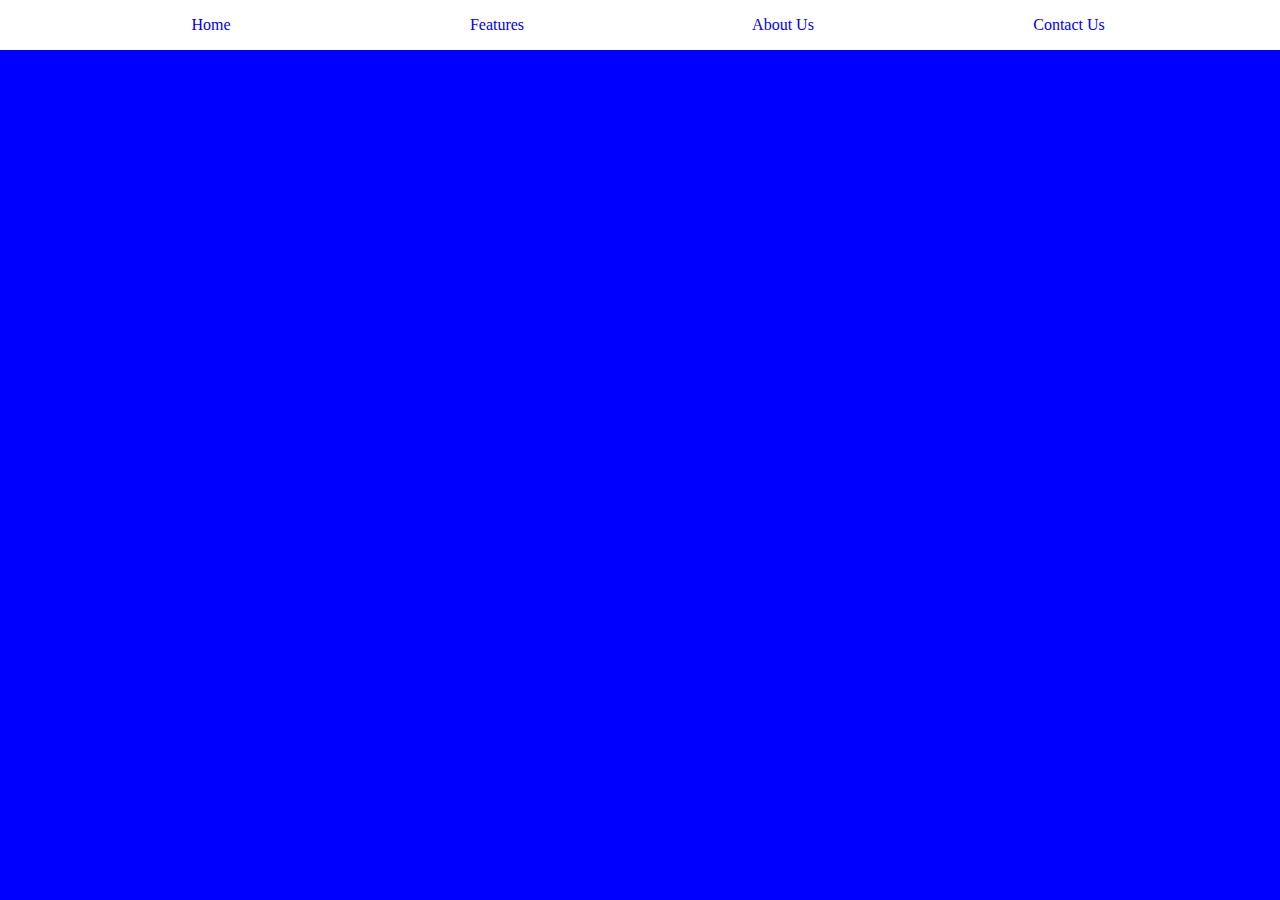
<file: index.html>
<!DOCTYPE html>
<html lang="en">
<head>
    <meta charset="UTF-8">
    <meta name="viewport" content="width=device-width, initial-scale=1.0">
    <title>Document</title>
    <link rel="stylesheet" href="style.css">
</head>
<body>
    <div class="container">
        <ol>
          <li><a href="#">home</a><div class="line"></div></li>
          <li><a href="#">features</a><div class="line"></div></li>
          <li><a href="#">about us</a><div class="line"></div></li>
          <li><a href="#">contact us</a><div class="line"></div></li>
      </ol>
       
    </div>
</body>
</html>
</file>
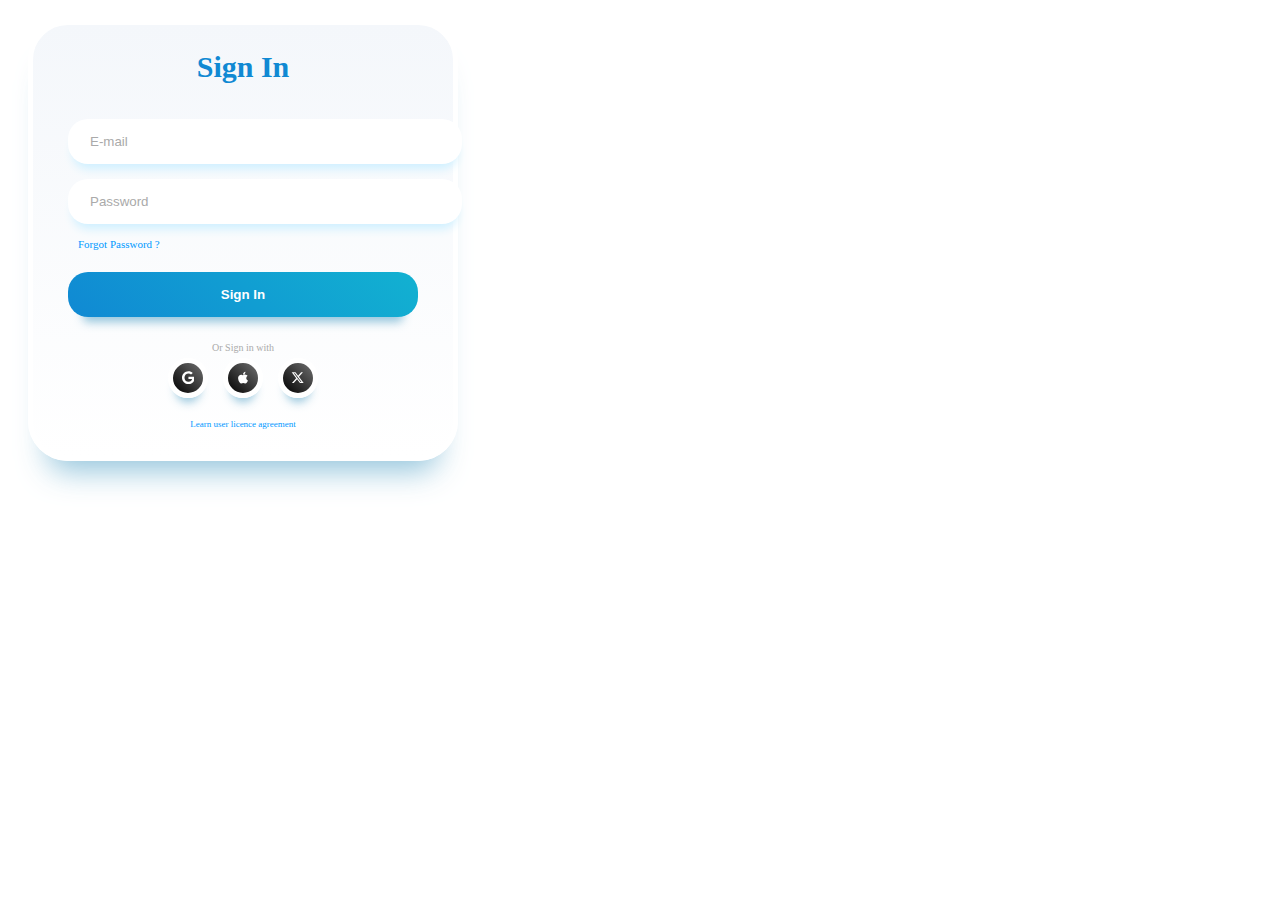
<file: a_form.html>
<!DOCTYPE html>
<html lang="en">
<head>
    <meta charset="UTF-8">
    <meta name="viewport" content="width=device-width, initial-scale=1.0">
    <title>Document</title>
    <link rel="stylesheet" href="a_form.css">
</head>
<body>
    
    <div class="container">
        <div class="heading">Sign In</div>
        <form action="" class="form">
          <input required="" class="input" type="email" name="email" id="email" placeholder="E-mail">
          <input required="" class="input" type="password" name="password" id="password" placeholder="Password">
          <span class="forgot-password"><a href="#">Forgot Password ?</a></span>
          <input class="login-button" type="submit" value="Sign In">
          
        </form>
        <div class="social-account-container">
            <span class="title">Or Sign in with</span>
            <div class="social-accounts">
              <button class="social-button google">
                <svg class="svg" xmlns="http://www.w3.org/2000/svg" height="1em" viewBox="0 0 488 512">
                  <path d="M488 261.8C488 403.3 391.1 504 248 504 110.8 504 0 393.2 0 256S110.8 8 248 8c66.8 0 123 24.5 166.3 64.9l-67.5 64.9C258.5 52.6 94.3 116.6 94.3 256c0 86.5 69.1 156.6 153.7 156.6 98.2 0 135-70.4 140.8-106.9H248v-85.3h236.1c2.3 12.7 3.9 24.9 3.9 41.4z"></path>
                </svg></button>
              <button class="social-button apple">
                <svg class="svg" xmlns="http://www.w3.org/2000/svg" height="1em" viewBox="0 0 384 512">
                  <path d="M318.7 268.7c-.2-36.7 16.4-64.4 50-84.8-18.8-26.9-47.2-41.7-84.7-44.6-35.5-2.8-74.3 20.7-88.5 20.7-15 0-49.4-19.7-76.4-19.7C63.3 141.2 4 184.8 4 273.5q0 39.3 14.4 81.2c12.8 36.7 59 126.7 107.2 125.2 25.2-.6 43-17.9 75.8-17.9 31.8 0 48.3 17.9 76.4 17.9 48.6-.7 90.4-82.5 102.6-119.3-65.2-30.7-61.7-90-61.7-91.9zm-56.6-164.2c27.3-32.4 24.8-61.9 24-72.5-24.1 1.4-52 16.4-67.9 34.9-17.5 19.8-27.8 44.3-25.6 71.9 26.1 2 49.9-11.4 69.5-34.3z"></path>
                </svg>
              </button>
              <button class="social-button twitter">
                <svg class="svg" xmlns="http://www.w3.org/2000/svg" height="1em" viewBox="0 0 512 512">
                  <path d="M389.2 48h70.6L305.6 224.2 487 464H345L233.7 318.6 106.5 464H35.8L200.7 275.5 26.8 48H172.4L272.9 180.9 389.2 48zM364.4 421.8h39.1L151.1 88h-42L364.4 421.8z"></path>
                </svg>
              </button>
            </div>
          </div>
          <span class="agreement"><a href="#">Learn user licence agreement</a></span>
      </div>
</body>
</html>
</file>
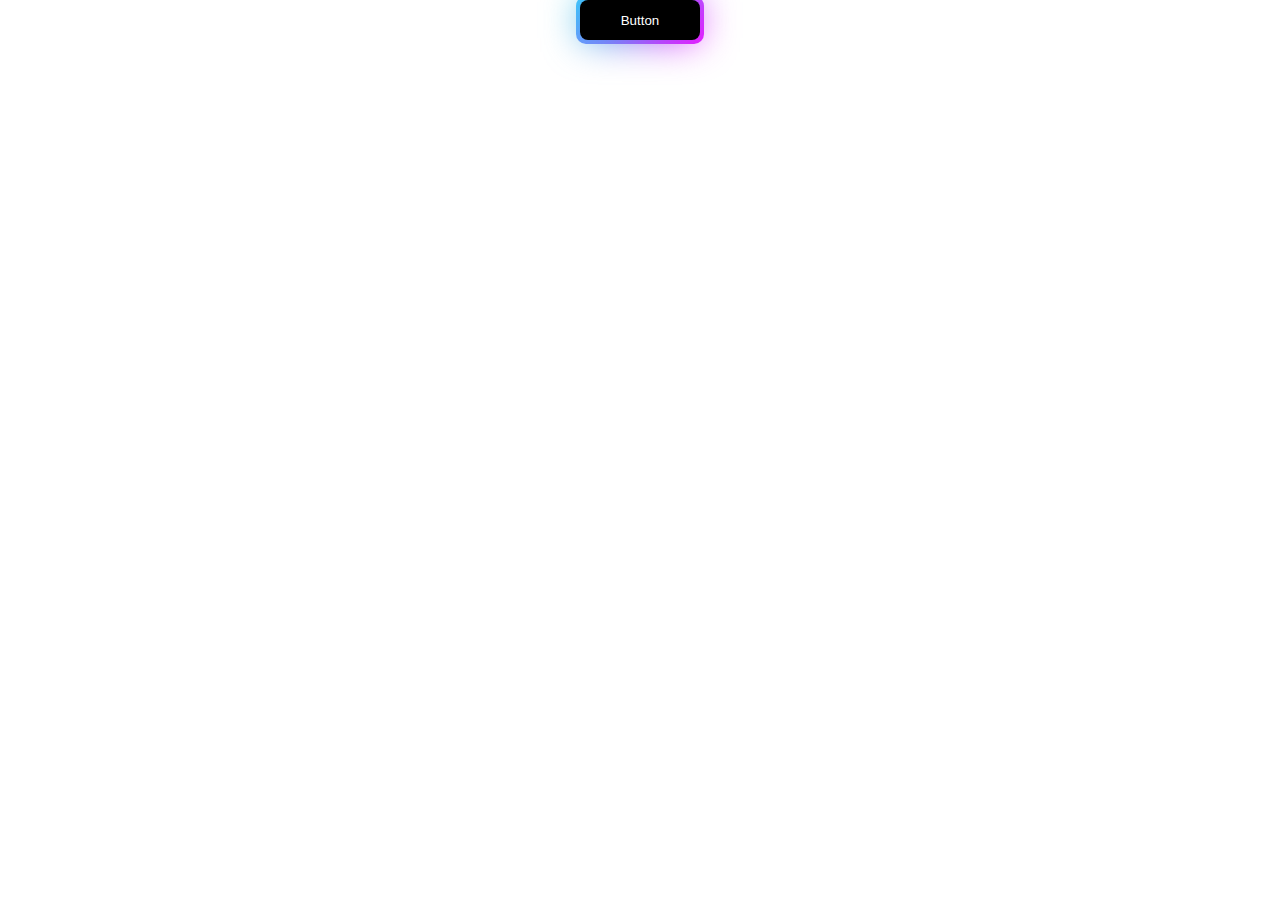
<file: background_image.html>
<!DOCTYPE html>
<html lang="en">

<head>
    <meta charset="UTF-8">
    <meta name="viewport" content="width=device-width, initial-scale=1.0">
    <title>Document</title>
    <link rel="stylesheet" href="backgroud.css">
</head>

<body>
    <div class="container">
        <button class="button">
            Button
          </button>
        <!-- <div class="box1">
<div class="box_2"></div>
        </div>
        <div class="box2">
            <img src="https://media.istockphoto.com/id/487547456/photo/big-ben-and-the-parliament-in-london.jpg?s=2048x2048&w=is&k=20&c=gmTq_MoV4ua6FeuIw1-iGskrQyb5PzkY5LZIc_Da_TM="
                alt="">
        </div> -->
    </div>
</body>

</html>
</file>
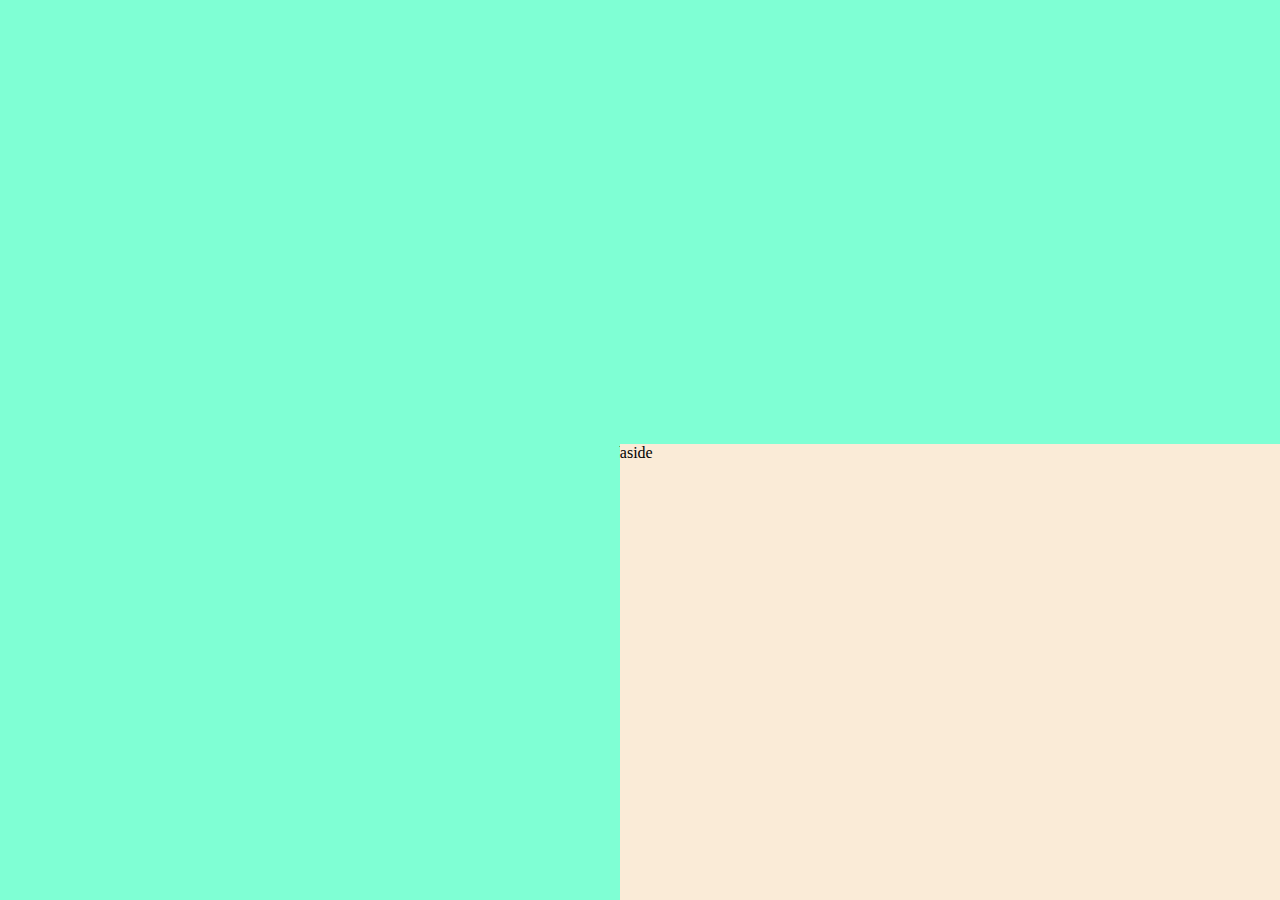
<file: grid.html>
<!DOCTYPE html>
<html lang="en">
<head>
    <meta charset="UTF-8">
    <meta name="viewport" content="width=device-width, initial-scale=1.0">
    <title>Document</title>
    <link rel="stylesheet" href="grid.css">
</head>
<body>
    <div class="container">
        <div class="item item-6">footer</div>
        <div class="item item-1">header</div>
        <div class="item item-2">aside</div>
        <div class="item item-3">body</div>
        <div class="item item-4">body-2</div>
        <div class="item item-5">aside</div>
    </div>
</body>
</html>
</file>
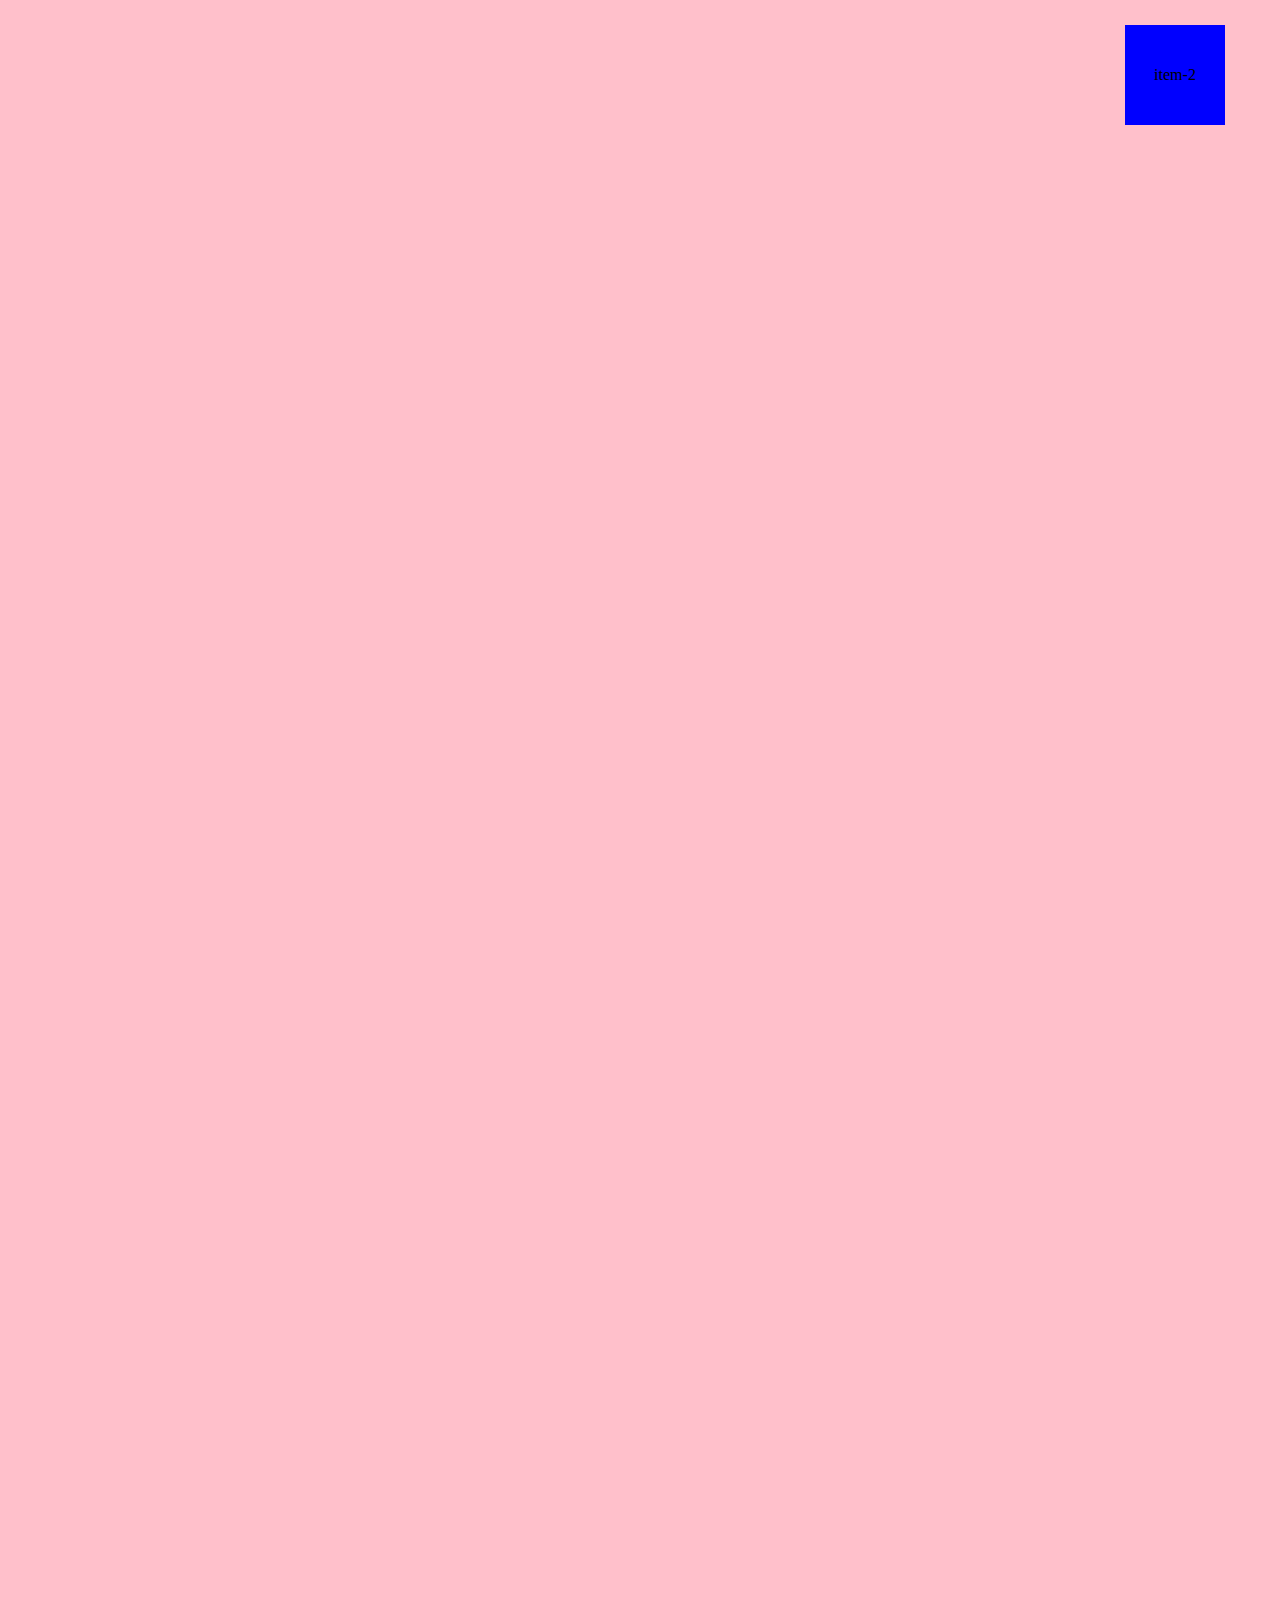
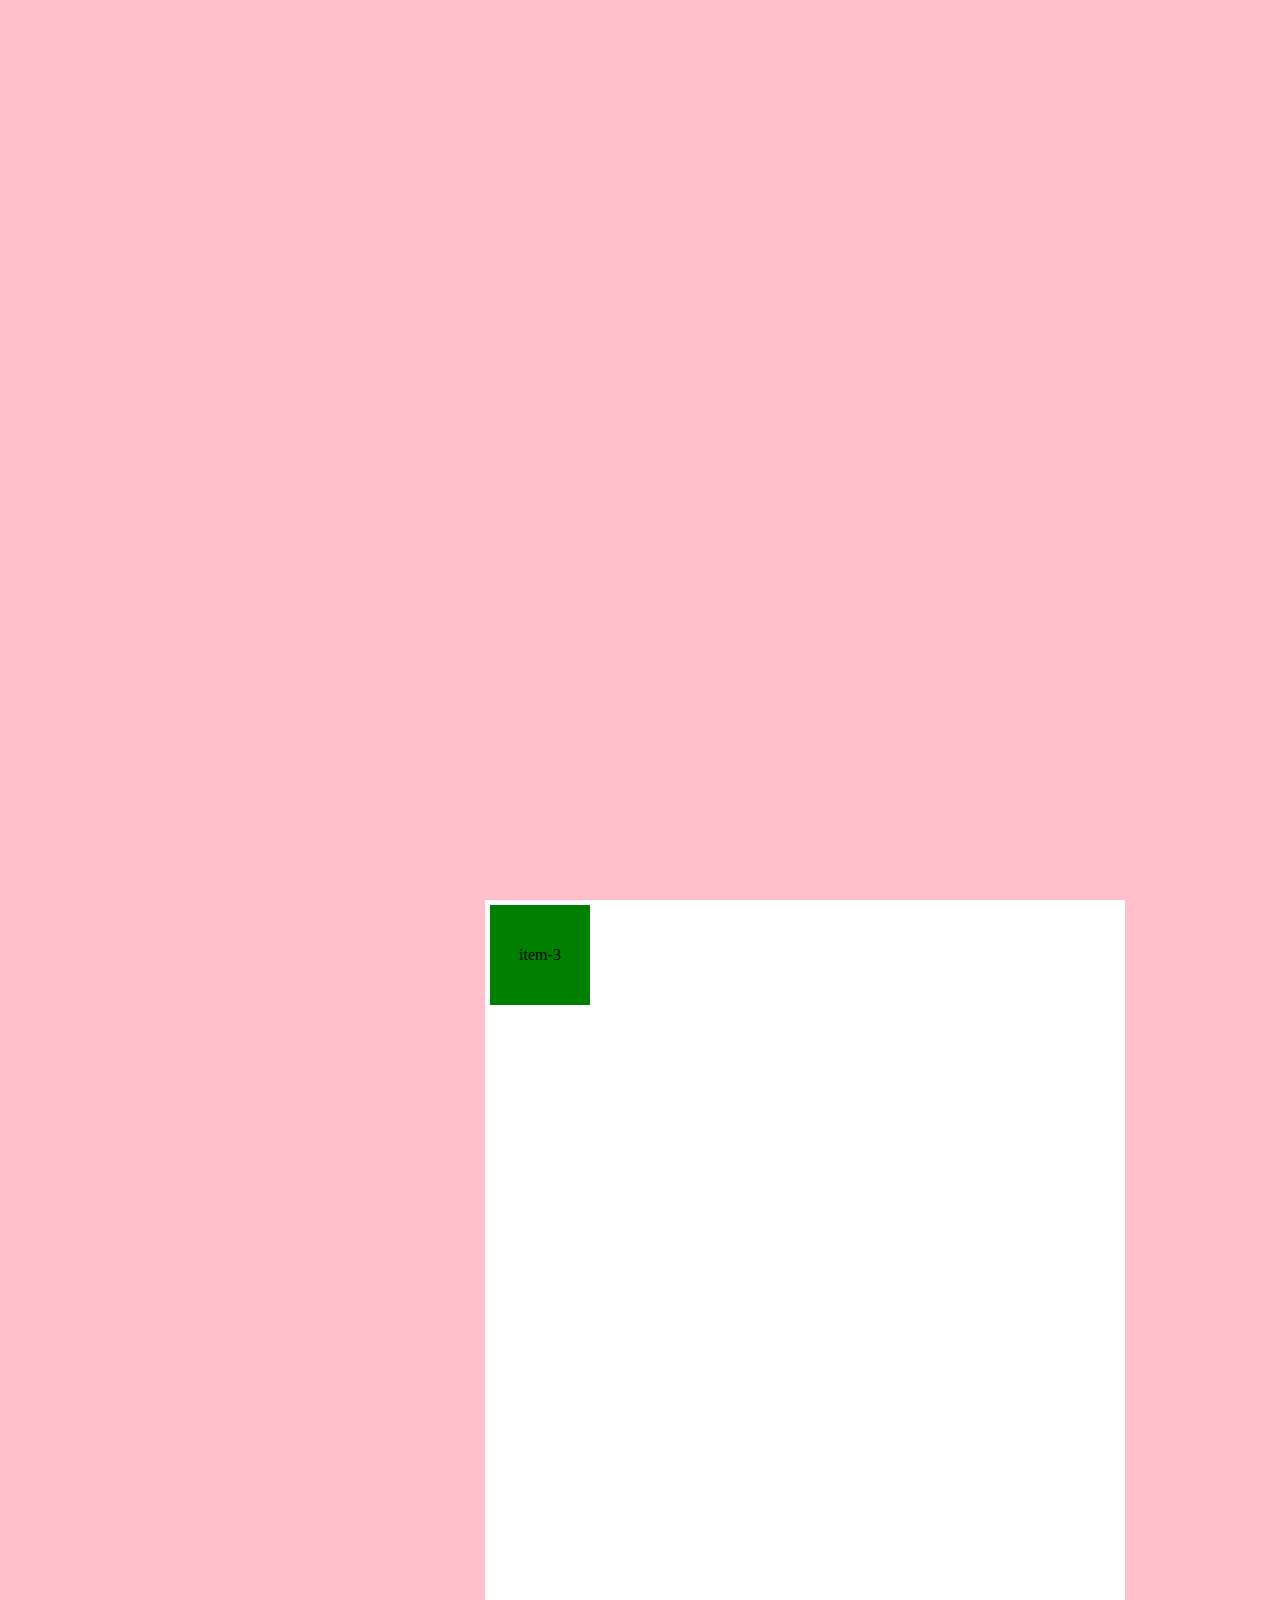
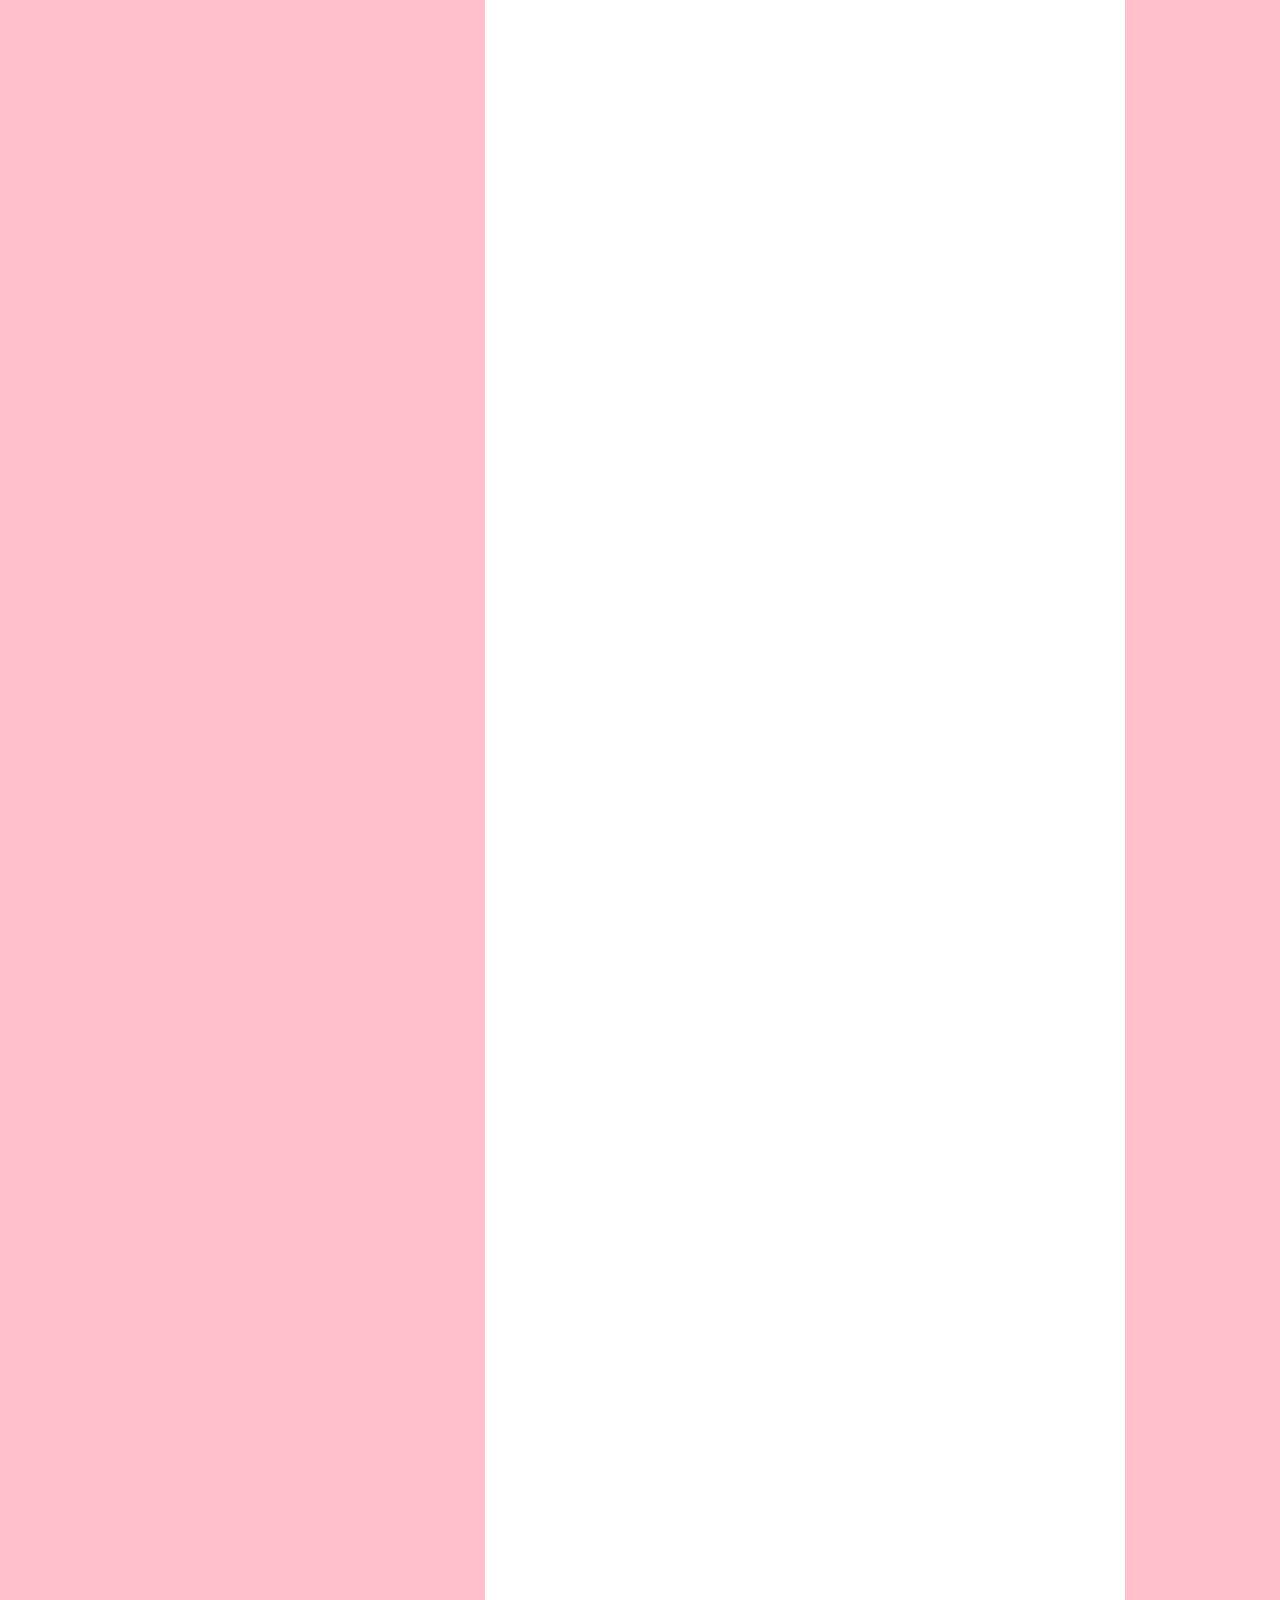
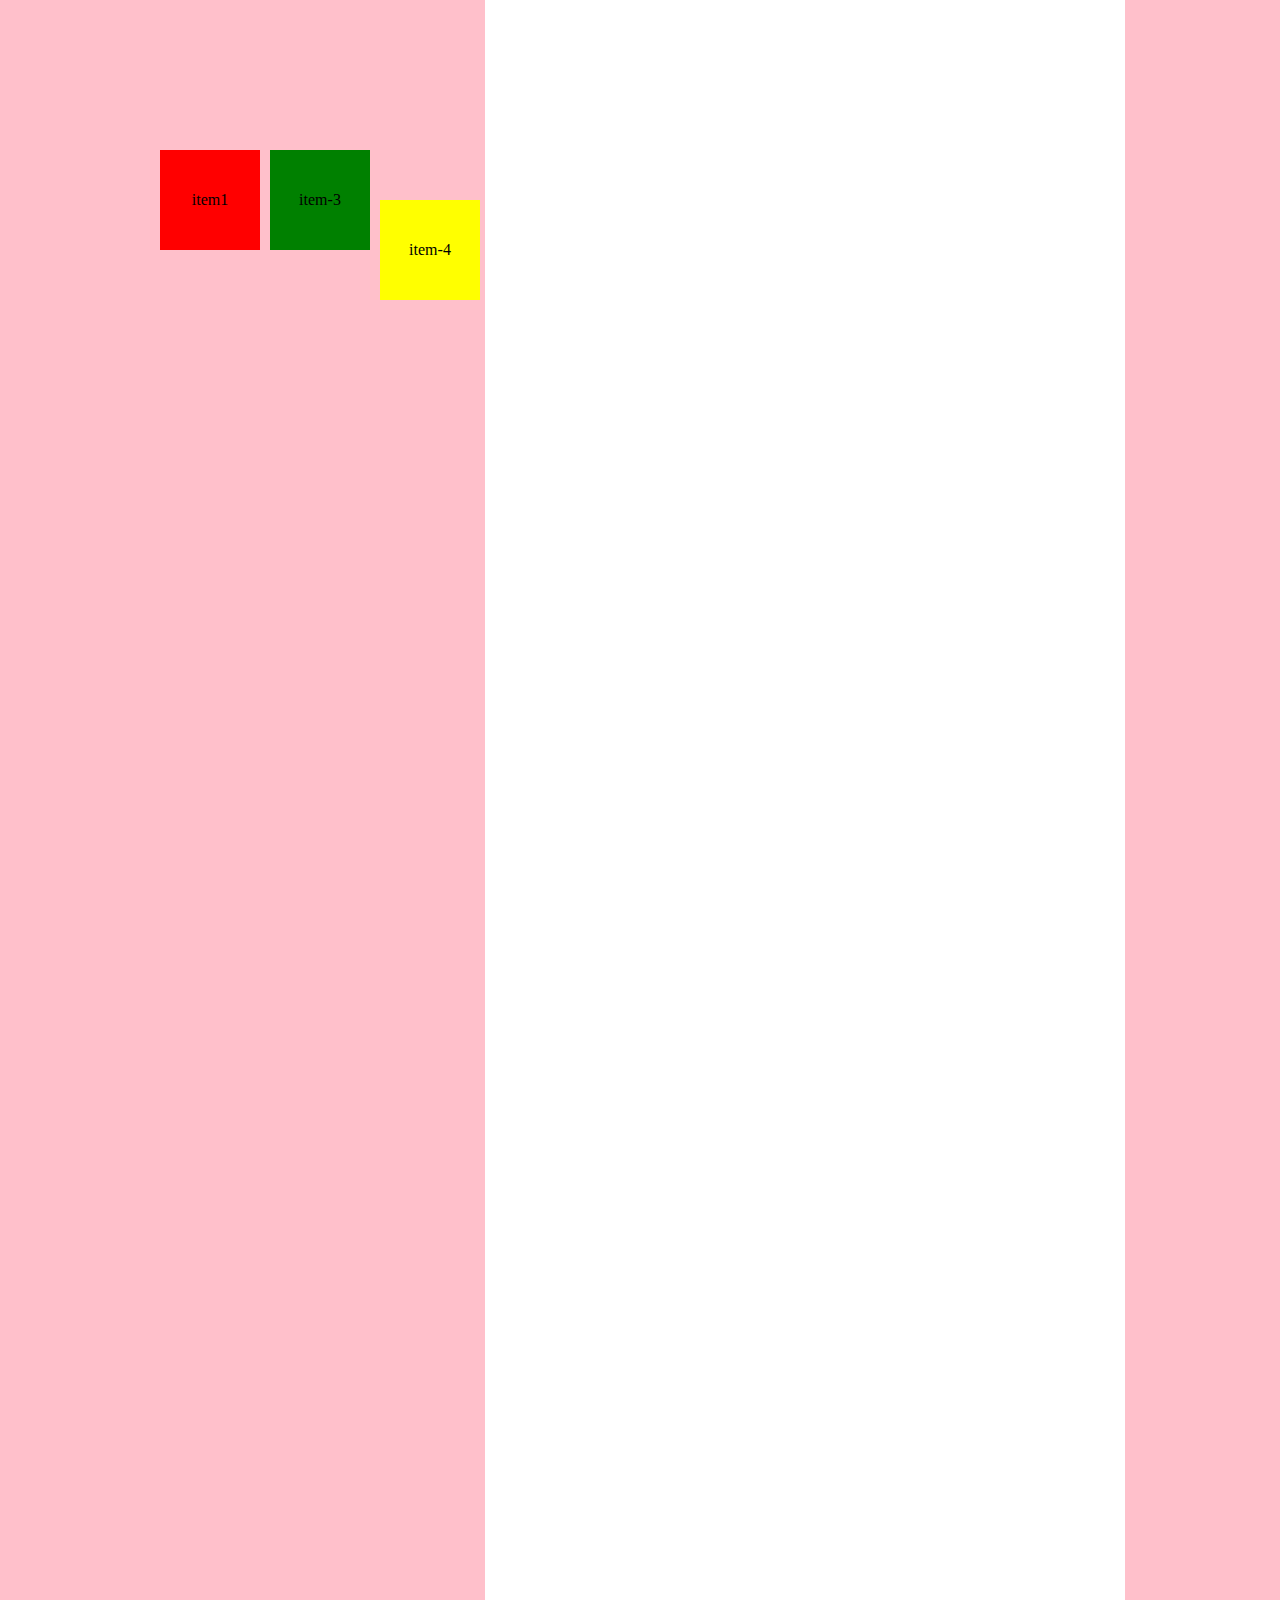
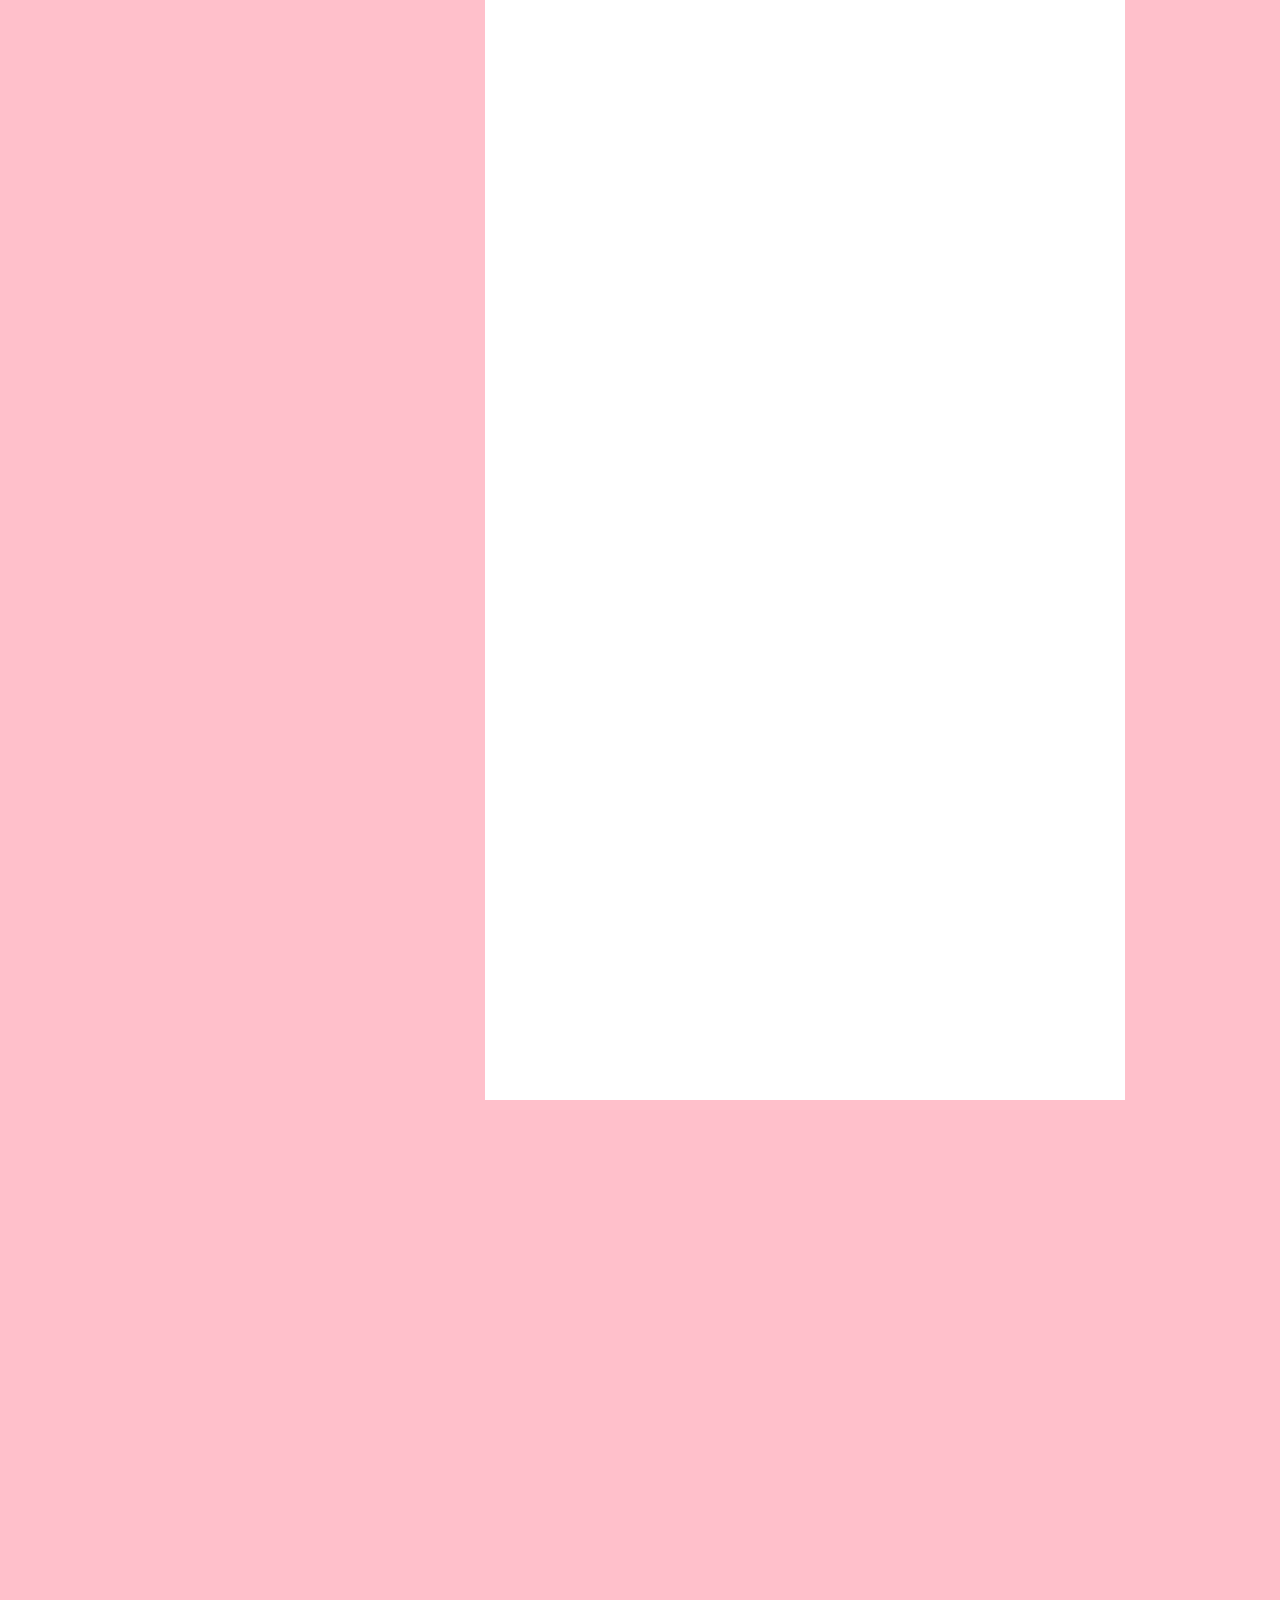
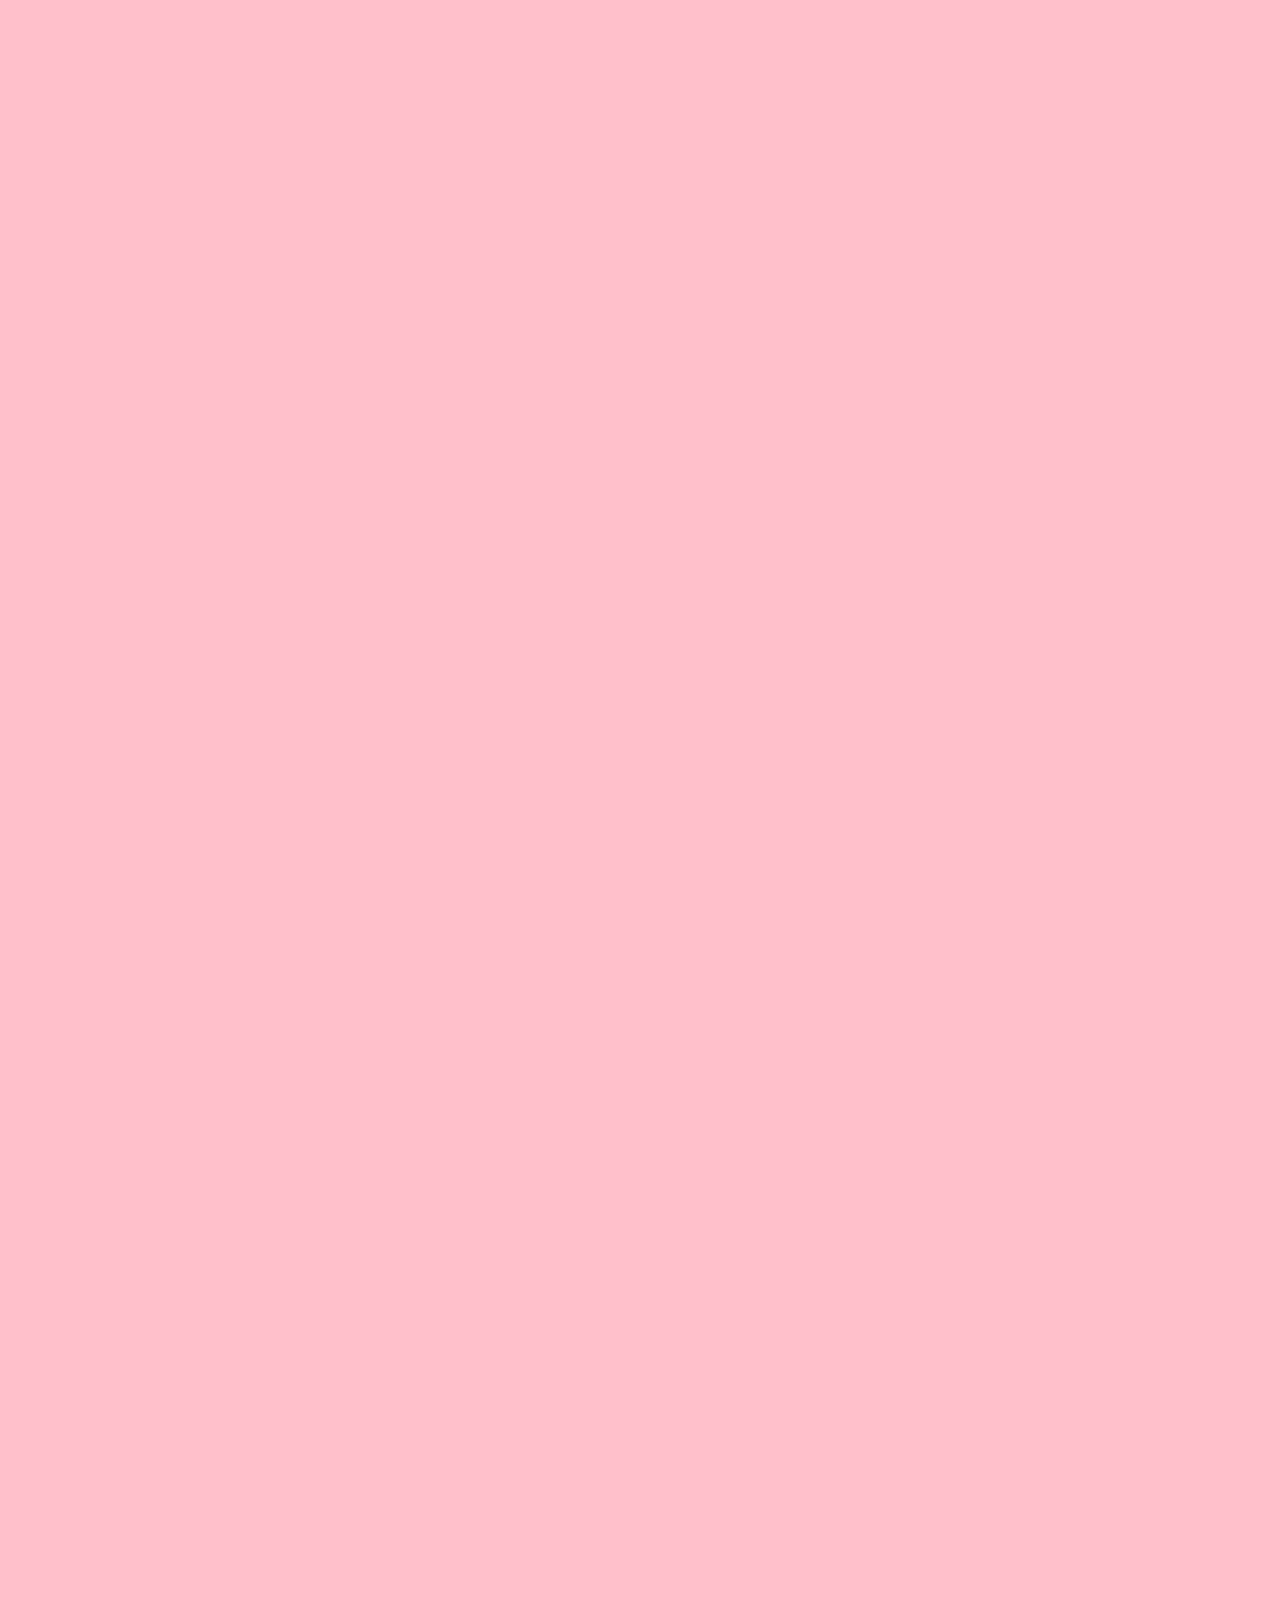
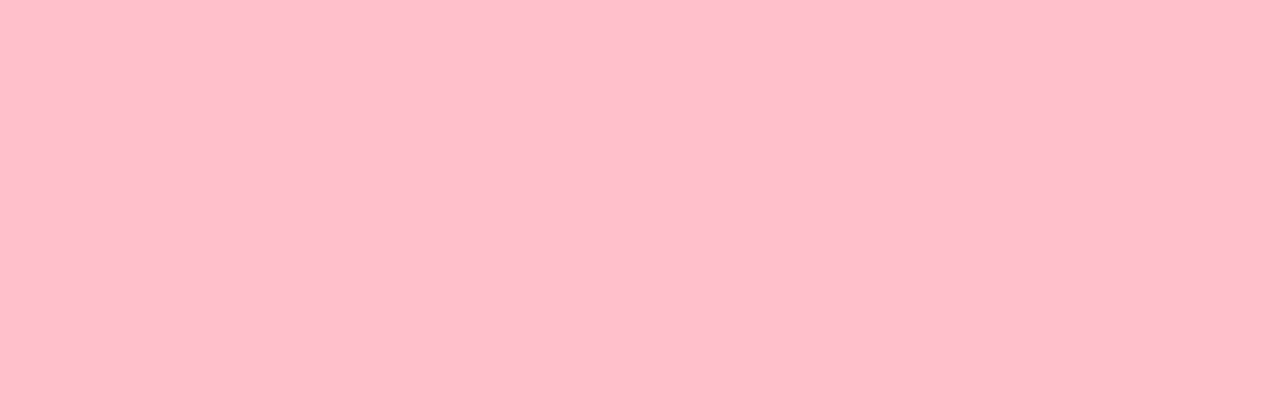
<file: position.html>
<!DOCTYPE html>
<html lang="en">
<head>
    <meta charset="UTF-8">
    <meta name="viewport" content="width=device-width, initial-scale=1.0">
    <title>Document</title>
    <link rel="stylesheet" href="position.css">
</head>
<body>
    <div class="container">
        <div class="item item-1">item1</div>
        <div class="item item-2">item-2</div>
        <div class="item item-3">item-3</div>
        <div class="item item-4">item-4</div>
        <div class="box1">
            <div class="item item-3">item-3</div>
        </div>
    </div>
</body>
</html>
</file>
<file: style.css>
*{
    box-sizing: border-box;
    margin: 0;
    padding: 0;
}.item
{
    background-color: red;
    height: 50px;
    width: 150px;
    padding: 50px;
    display: flex;
    align-items: center;
    justify-content: center;
}
.container 
{
    background-color: blue;
    height: 100vh;
    display: flex;
    /* flex-direction: column;  */
    align-items:flex-start;
    justify-content:center;
    gap: 5px;
    /* flex-wrap: wrap; */

}
.container ol{
    width: 100%;
    height: 50px;
    display: flex;
    align-items: center;
    justify-content: space-evenly;
    background-color: white;
}
li{
    list-style: none;
    color: green;

}
.container ol li a{
cursor: grab;
width: 100%;
/* background-color: red; */
text-decoration: none;
text-transform: capitalize;
text-align: center;

height: 100%;
}
.container ol li{
    display: flex;
    flex-direction: column;
   width: 150px;
   
   align-items: center;
/* border-bottom: 2px solid black;    */
/* background-color: pink;  */
}
.line{
    width: 100%;
    height: 10px solid black;
}
.item-1{
    display: flex;
    /* flex-grow: 1; */
    /* flex-shrink: 9; */

}
</file>
<file: a_form.css>
.container {
  
    max-width: 350px;
    background: #F8F9FD;
    background: linear-gradient(0deg, rgb(255, 255, 255) 0%, rgb(244, 247, 251) 100%);
    border-radius: 40px;
    padding: 25px 35px;
    border: 5px solid rgb(255, 255, 255);
    box-shadow: rgba(133, 189, 215, 0.8784313725) 0px 30px 30px -20px;
    margin: 20px;
  }
  
  .heading {
    text-align: center;
    font-weight: 900;
    font-size: 30px;
    color: rgb(16, 137, 211);
  }
  
  .form {
    margin-top: 20px;
  }
  
  .form .input {
    width: 100%;
    background: white;
    border: none;
    padding: 15px 20px;
    border-radius: 20px;
    margin-top: 15px;
    box-shadow: #cff0ff 0px 10px 10px -5px;
    border-inline: 2px solid transparent;
  }
  
  .form .input::-moz-placeholder {
    color: rgb(170, 170, 170);
  }
  
  .form .input::placeholder {
    color: rgb(170, 170, 170);
  }
  
  .form .input:focus {
    outline: none;
    border-inline: 2px solid #12B1D1;
  }
  
  .form .forgot-password {
    display: block;
    margin-top: 10px;
    margin-left: 10px;
  }
  
  .form .forgot-password a {
    font-size: 11px;
    color: #0099ff;
    text-decoration: none;
  }
  
  .form .login-button {
    display: block;
    width: 100%;
    font-weight: bold;
    background: linear-gradient(45deg, rgb(16, 137, 211) 0%, rgb(18, 177, 209) 100%);
    color: white;
    padding-block: 15px;
    margin: 20px auto;
    border-radius: 20px;
    box-shadow: rgba(133, 189, 215, 0.8784313725) 0px 20px 10px -15px;
    border: none;
    transition: all 0.2s ease-in-out;
  }
  
  .form .login-button:hover {
    transform: scale(1.03);
    box-shadow: rgba(133, 189, 215, 0.8784313725) 0px 23px 10px -20px;
  }
  
  .form .login-button:active {
    transform: scale(0.95);
    box-shadow: rgba(133, 189, 215, 0.8784313725) 0px 15px 10px -10px;
  }
  
  .social-account-container {
    margin-top: 25px;
  }
  
  .social-account-container .title {
    display: block;
    text-align: center;
    font-size: 10px;
    color: rgb(170, 170, 170);
  }
  
  .social-account-container .social-accounts {
    width: 100%;
    display: flex;
    justify-content: center;
    gap: 15px;
    margin-top: 5px;
  }
  
  .social-account-container .social-accounts .social-button {
    background: linear-gradient(45deg, rgb(0, 0, 0) 0%, rgb(112, 112, 112) 100%);
    border: 5px solid white;
    padding: 5px;
    border-radius: 50%;
    width: 40px;
    aspect-ratio: 1;
    display: grid;
    place-content: center;
    box-shadow: rgba(133, 189, 215, 0.8784313725) 0px 12px 10px -8px;
    transition: all 0.2s ease-in-out;
  }
  
  .social-account-container .social-accounts .social-button .svg {
    fill: white;
    margin: auto;
  }
  
  .social-account-container .social-accounts .social-button:hover {
    transform: scale(1.2);
  }
  
  .social-account-container .social-accounts .social-button:active {
    transform: scale(0.9);
  }
  
  .agreement {
    display: block;
    text-align: center;
    margin-top: 15px;
  }
  
  .agreement a {
    text-decoration: none;
    color: #0099ff;
    font-size: 9px;
  }
</file>
<file: backgroud.css>
*{
    margin: 0;
    padding: 0;
    box-sizing: border-box;
}
.container{
    height: auto;
    width: auto;
    display: flex;
    align-items: center;
    justify-content: center;
}
.box1{
    height: 120vh;
    width: 100vw;
    /* padding-top:-50px ; */
    background-image: url(https://media.istockphoto.com/id/487547456/photo/big-ben-and-the-parliament-in-london.jpg?s=2048x2048&w=is&k=20&c=gmTq_MoV4ua6FeuIw1-iGskrQyb5PzkY5LZIc_Da_TM=);
    background-position: center;
    background-repeat: no-repeat;
    background-size: auto;
    /* background-blend-mode: lighten; */

}
/* .box_2{
    width: 100vw;
    height: 100vh;
    background-color: black;
    opacity: 0.3;
    position: absolute;
} */
.box2{
    width: 100vw;
    height: 100vh;
}
img{
    width: 100%;
}

.button {
    position: relative;
    width: 120px;
    height: 40px;
    background-color: #000;
    display: flex;
    align-items: center;
    color: white;
    flex-direction: column;
    justify-content: center;
    border: none;
    padding: 12px;
    gap: 12px;
    border-radius: 8px;
    cursor: pointer;
  }
  
  .button::before {
    content: '';
    position: absolute;
    inset: 0;
    left: -4px;
    top: -1px;
    margin: auto;
    width: 128px;
    height: 48px;
    border-radius: 10px;
    background: linear-gradient(-45deg, #e81cff 0%, #40c9ff 100% );
    z-index: -10;
    pointer-events: none;
    transition: all 0.6s cubic-bezier(0.175, 0.885, 0.32, 1.275);
  }
  
  .button::after {
    content: "";
    z-index: -1;
    position: absolute;
    inset: 0;
    background: linear-gradient(-45deg, #fc00ff 0%, #00dbde 100% );
    transform: translate3d(0, 0, 0) scale(0.95);
    filter: blur(20px);
  }
  
  .button:hover::after {
    filter: blur(30px);
  }
  
  .button:hover::before {
    transform: rotate(-180deg);
  }
  
  .button:active::before {
    scale: 0.7;
  }
</file>
<file: grid.css>
*{
    box-sizing: border-box;
    margin: 0;
    padding: 0;
}
.container{
    height: 100vh    ;
    width: 100vw;
    background-color: aquamarine;
    display: grid;
    /* grid-template-columns: 100px 1fr; */
    grid-row-gap: 5px;
    grid-column-gap: 5px;
   
    .item{
    background-color: antiquewhite;
}
.item-1{
    grid-area: header;

}
.item-2{
    grid-area: sidebar;

}
.item-3{
    grid-area: body;

}
.item-4{
    grid-area: body-2;

}
.item-5{
    grid-area: sidebar-2;

}
.item-6{
    grid-area: footer;

}
</file>
<file: position.css>
*{
    box-sizing: border-box;
    margin: 0;
    padding: 0;
}
.item{
    width: 100px;
    height: 100px;
    display: flex;
    align-items: center;
    justify-content: center;
    margin: 5px;
    gap: 10px;
    /* border: 2px solid red; */
   

}

.container
{
    height: 10000px;
    width: 100vw;
    display: flex;
    align-items: center;
    justify-content: center;
    background-color: pink;
}
.item-1{
background-color: red;
/* position:static ; */
/* top: 50px; */
}
.item-2{
    background-color:blue;
    position: fixed;
    top: 20px;
    right:50px;

}
.item-3{
    background-color: green;
    position:sticky;
    top: 20px;
}
.item-4{
    background-color: yellow;
    position: relative;
    top: 50px;
}
.box1{
    width: 50%;
    height: 50%;
    background-color: white;
    
}
</file>
